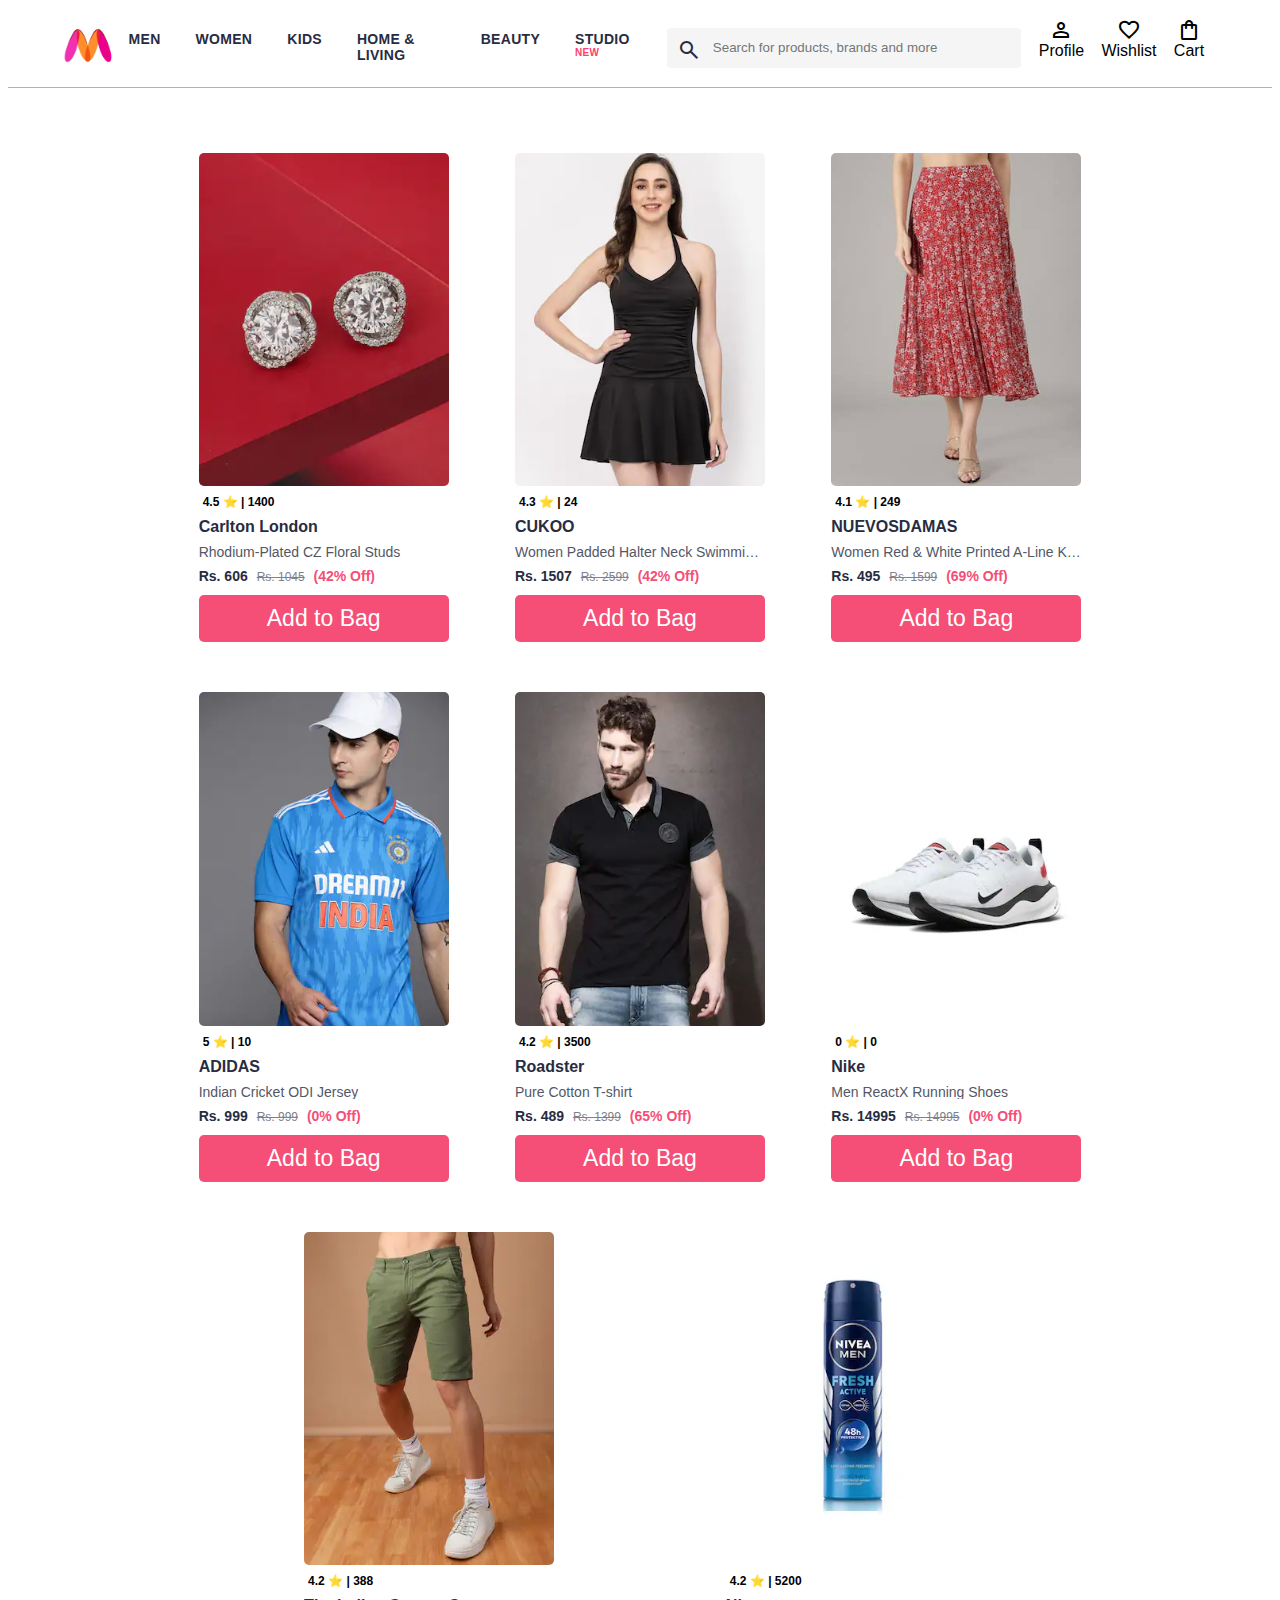
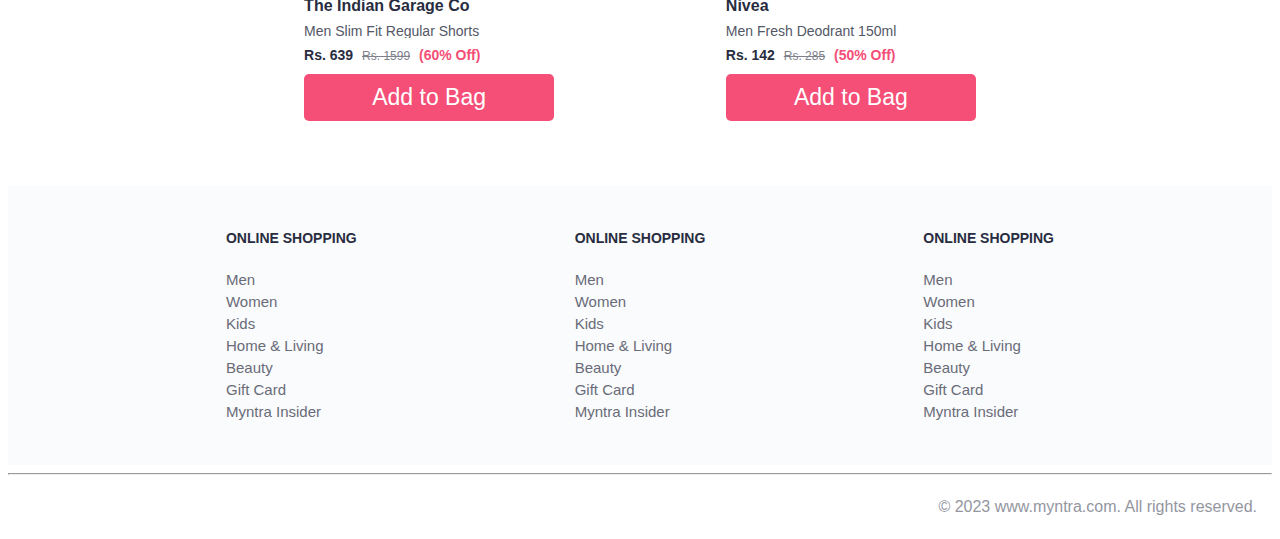
<file: index.html>
<!DOCTYPE html>
<html lang="en">
<head>
    <title>Myntra Clone</title>
    <link rel="stylesheet" href="css/style.css">
    <link rel="stylesheet" href="https://fonts.googleapis.com/css2?family=Material+Symbols+Outlined:opsz,wght,FILL,GRAD@20..48,100..700,0..1,-50..200" />
</head>
<body>
    <header>
        <div class="logo_container">
            <a href="#"><img class="myntra_home" src="images/myntra_logo.png" alt="Myntra Home"></a>
        </div>
        <nav class="nav_bar">
            <div class="menu-toggle" id="mobile-menu">
                <span></span>
                <span></span>
                <span></span>
            </div>
            <div class="nav_items">
                <a href="#">Men</a>
                <a href="#">Women</a>
                <a href="#">Kids</a>
                <a href="#">Home & Living</a>
                <a href="#">Beauty</a>
                <a href="#">Studio <sup>New</sup></a>
            </div>
        </nav>
        <div class="search_bar">
            <span class="material-symbols-outlined search_icon">search</span>
            <input class="search_input" placeholder="Search for products, brands and more">
        </div>
        <div class="action_bar">
            <div class="action_container">
                <span class="material-symbols-outlined action_icon">person</span>
                <span class="action_name">Profile</span>
            </div>

            <div class="action_container">
                <span class="material-symbols-outlined action_icon">favorite</span>
                <span class="action_name">Wishlist</span>
            </div>

            <a class="action_container" href="pages/bag.html">
                <span class="material-symbols-outlined action_icon">shopping_bag</span>
                <span class="action_name">Cart</span>
                <span class="bag-item-count">0</span>
            </a>
        </div>
            
    </header>
    <main>
        <div class="items-container">
        </div>
    </main>
    <footer>
        <div class="footer_container">
            <div class="footer_column">
                <h3>ONLINE SHOPPING</h3>

                <a href="#">Men</a>
                <a href="#">Women</a>
                <a href="#">Kids</a>
                <a href="#">Home & Living</a>
                <a href="#">Beauty</a>
                <a href="#">Gift Card</a>
                <a href="#">Myntra Insider</a>
            </div>

            <div class="footer_column">
                <h3>ONLINE SHOPPING</h3>

                <a href="#">Men</a>
                <a href="#">Women</a>
                <a href="#">Kids</a>
                <a href="#">Home & Living</a>
                <a href="#">Beauty</a>
                <a href="#">Gift Card</a>
                <a href="#">Myntra Insider</a>
            </div>

            <div class="footer_column">
                <h3>ONLINE SHOPPING</h3>

                <a href="#">Men</a>
                <a href="#">Women</a>
                <a href="#">Kids</a>
                <a href="#">Home & Living</a>
                <a href="#">Beauty</a>
                <a href="#">Gift Card</a>
                <a href="#">Myntra Insider</a>
            </div>
        </div>
        <hr>

        <div class="copyright">
            © 2023 www.myntra.com. All rights reserved.
        </div>
    </footer>

    <script src="data/items.js"></script>
    <script src="scripts/index.js"></script>
</body>
</html>
</file>
<file: css/style.css>
/***************** Item Page CSS **************************/
/*.action_container {
    text-decoration: none;
}
a.action_container:link {
    color:black;
}
.item-details {
    cursor: pointer;
    width: 250px;
    margin: 10px;
}
.stars {
    font-size: 12px;
    font-weight: 700;
    text-align: left;
}
.company {
    font-size: 18px;
    font-weight: 700;
    line-height: 1;
    color: #282c3f;
    margin-bottom: 6px;
    overflow: hidden;
    text-overflow: ellipsis;
    white-space: nowrap;
    margin-top: 20px;
}
.item-name {
    color: #535766;
    font-size: 16px;
    line-height: 1;
    margin-bottom: 0;
    margin-top: 0;
    overflow: hidden;
    text-overflow: ellipsis;
    white-space: nowrap;
    font-weight: 400;
    display: block;
}
.price-container {
    margin-top: 10px;
}
.current-price {
    font-size: 14px;
    font-weight: 700;
    color: #282c3f;
}
.original-price {
    text-decoration: line-through;
    color: #7e818c;
    font-weight: 400;
    margin-left: 5px;
    font-size: 12px;
}
.discount-percentage {
    color: #ff905a;
    font-weight: 400;
    font-size: 12px;
    margin-left: 5px;
}
.btn-bag {
    background-color: lightgreen;
    border: none;
    padding: 5px 15px;
    border-radius: 10px;
    width: 100%;
    margin-top: 7px;
    font-size: 20px;
    cursor: pointer;
}
.bag-items {
    background-color: #f16565;
    white-space: nowrap;
    text-align: center;
    line-height: 18px;
    padding: 0 6px;
    height: 18px;
    position: relative;
    border-radius: 50%;
    font-size: 12px;
    color: #fff;
    left: 13px;
    top: -44px;
    font-weight: 700;
    cursor: pointer;
}*/

* {
    /* margin: 0;
    padding: 0; */
    font-family: Assistant,-apple-system,BlinkMacSystemFont,Segoe UI,Roboto,Helvetica,Arial,sans-serif;
    box-sizing: border-box;
}
header {
    display: flex;
    background-color: #ffffff;
    height: 80px;
    justify-content: space-between;
    align-items: center;
    border-bottom: 1px solid #b6b1b1;
}
.myntra_home {
    height: 45px;
}
.logo_container {
    margin-left: 4%;
}
.action_bar {
    margin-right: 4%;
}
.nav_bar {
    display: flex;
    min-width: 500px;
    justify-content: space-evenly;
}
.nav_bar a {
    font-size: 14px;
    letter-spacing: .3px;
    color: #282c3f;
    font-weight: 700;
    text-transform: uppercase;
    text-decoration: none;
    padding: 28px 0;
    /* border-bottom: 5px solid #ffffff; */
}
.nav_bar a:hover {
    border-bottom: 4px solid #f54e77;
}

.nav_bar a sup {
    color: #ff3f6c;
    font-size: 10px;
}

.search_bar {
    height: 40px;
    min-width: 200px;
    width: 30%;
    display: flex;
    align-items: center;
}
.search_icon {
    box-sizing: content-box;
    height: 20px;
    padding: 10px;

    background-color: #f5f5f6;
    color: #282c3f;
    font-weight: 300;
    border-radius: 4px 0 0 4px;
}
.search_input {
    color: #696e79;
    background-color: #f5f5f6;
    flex-grow: 1;
    height: 40px;
    border: 0;
    border-radius: 0 4px 4px 0;
}

.action_bar {
    display: flex;
    min-width: 200px;
    justify-content: space-evenly;
}

.action_container {
    display: flex;
    flex-direction: column;
    align-items: center;
}

/* Main section */
.banner_container {
    margin: 40px 0;
}
.banner_image {
    width: 100%;
}

.category_heading {
    text-transform: uppercase;
    color: #3e4152;
    letter-spacing: .15em;
    font-size: 1.8em;
    margin: 50px 0 10px 30px;
    max-height: 5em;
    font-weight: 700;
}

.category-items, .items-container {
    width: 80%;
    margin: 50px 10%;
    display: flex;
    flex-wrap: wrap;
    justify-content: space-evenly;
}

.sale_item {
    width: 250px;
}

.footer_container {
    padding: 30px 0px 40px 0px;
    background: #FAFBFC;
    display: flex;
    justify-content: space-evenly;
}

.footer_column {
    display: flex;
    flex-direction: column;
}

.footer_column h3 {
    color: #282c3f;
    font-size: 14px;
    margin-bottom: 25px;
}

.footer_column a {
    color: #696b79;
    font-size: 15px;
    text-decoration: none;
    padding-bottom: 5px;
}

.copyright {
    color: #94969f;
    text-align: end;
    padding: 15px;
}

.items-container {
    width: 80%;
    margin: 40px 10%;
    display: flex;
    
}

.item-container {
    width: 250px;
    margin: 25px 2px;
}

.item-image {
    width: 100%;
    border-radius: 5px;
    /* height: 400px; */
}

.rating {
    margin-top: 5px;
    font-size: 12px;
    font-weight: 700;
    border-radius: 2px;
    padding: 0 0 0 4px;
}

.item-company {
    font-size: 16px;
    font-weight: 700;
    line-height: 1;
    color: #282c3f;
    margin-top: 10px;
    overflow: hidden;
    text-overflow: ellipsis;
    white-space: nowrap;
}

.item-title {
    color: #535766;
    font-size: 14px;
    line-height: 1;
    margin-bottom: 0;
    margin-top: 10px;
    overflow: hidden;
    text-overflow: ellipsis;
    white-space: nowrap;
    font-weight: 400;
    display: block;
}

.item-price {
    font-size: 14px;
    line-height: 15px;
    color: #282c3f;
    white-space: nowrap;
    margin-top: 10px;
}

.current-price {
    font-size: 14px;
    font-weight: 700;
    color: #282c3f;
}

.original-price {
    text-decoration: line-through;
    color: #7e818c;
    font-weight: 400;
    margin-left: 5px;
    font-size: 12px;
}

.discount {
    color: #f54e77;
    font-weight: 400;
    font-size: 14px;
    font-weight: 700;
    margin-left: 5px;
}

.add-bag {
    color: white;
    background-color: #f54e77;
    width: 100%;
    border: none;
    padding: 10px;
    margin-top: 10px;
    font-size: 23px;
    border-radius: 5px;
    cursor: pointer;
    
}

.bag-item-count {
    background-color: #f16565;
    white-space: nowrap;
    text-align: center;
    line-height: 18px;
    padding: 0 6px;
    height: 18px;
    position: relative;
    border-radius: 50%;
    font-size: 12px;
    color: #fff;
    left: 13px;
    top: -44px;
    font-weight: 700;
    cursor: pointer;
}

.action_container {
    text-decoration: none;
}
a.action_container:link {
    color:black;
}


/* Add this CSS for the hamburger menu */

/* ... (your existing styles) ... */

.menu-toggle {
    display: none;
    flex-direction: column;
    cursor: pointer;
}

.menu-toggle span {
    height: 3px;
    width: 25px;
    background-color: #282c3f;
    margin: 6px 0;
    display: block;
}

.nav_bar {
    display: flex;
    min-width: 500px;
    justify-content: space-between;
}

.nav_items {
    display: flex;
}

.nav_items a {
    text-decoration: none;
    color: #282c3f;
    font-weight: 700;
    text-transform: uppercase;
    padding: 15px 10px;
    margin-right: 15px;
}

@media screen and (max-width: 768px) {
    header {
        height: 60px;
    }

    .myntra_home {
        height: 35px;
    }

    .logo_container {
        margin-left: 2%;
    }

    .action_bar {
        margin-right: 2%;
        column-gap: 20px;
    }

    .nav_bar {
        min-width: auto;
        flex-direction: column;
        align-items: center;
    }

    .nav_bar a {
        padding: 15px 0;
    }

    .search_bar {
        width: 40%;
    }

    .search_icon {
        height: 20px;
        padding: 5px;
    }

    .search_input {
        height: 30px;
    }

    .action_bar {
        min-width: auto;
    }

    .action_container {
        margin-bottom: 10px;
    }
    .nav_items {
        display: none;
        flex-direction: column;
        width: 100%;
        position: absolute;
        background-color: #fff;
        top: 80px;
        left: 0;
        z-index: 1;
    }

    .nav_items.show {
        display: flex;
    }

    .menu-toggle {
        display: flex;
    }

    .nav_bar a {
        padding: 15px 20px;
    }

}
</file>
